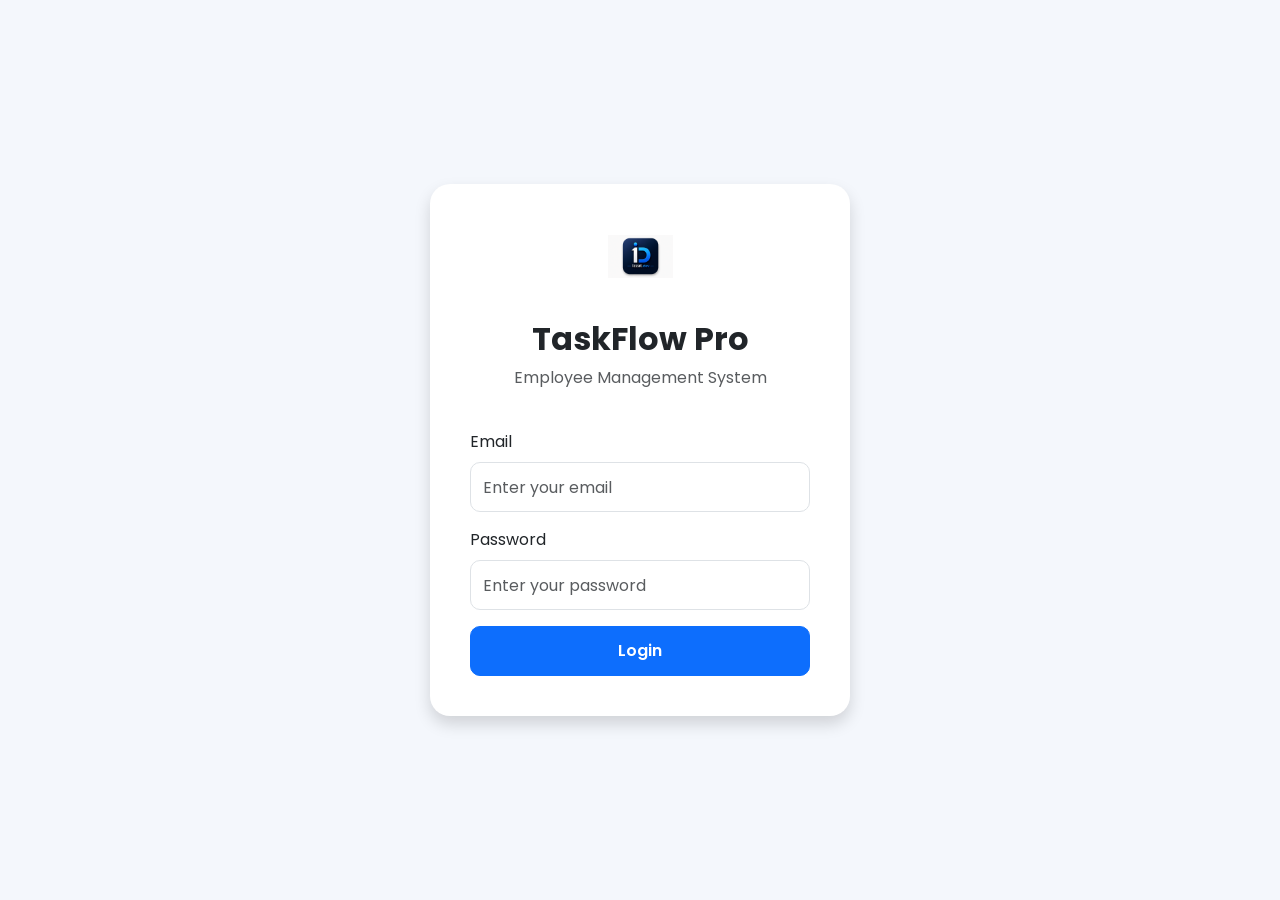
<file: index.html>
<!DOCTYPE html>
<html lang="en">
<head>
    <meta charset="UTF-8">
    <meta name="viewport" content="width=device-width, initial-scale=1.0">
    <title>TaskFlow Pro - Login</title>

    <!-- Bootstrap -->
    <link href="https://cdn.jsdelivr.net/npm/bootstrap@5.3.7/dist/css/bootstrap.min.css" rel="stylesheet">

    <!-- Bootstrap Icons -->
    <link rel="stylesheet" href="https://cdn.jsdelivr.net/npm/bootstrap-icons@1.13.1/font/bootstrap-icons.min.css">

    <!-- Google Font -->
    <link href="https://fonts.googleapis.com/css2?family=Poppins:wght@300;400;500;600;700&display=swap" rel="stylesheet">

    <!-- CSS -->
    <link rel="stylesheet" href="css/style.css">
</head>

<body>

<div class="container d-flex justify-content-center align-items-center vh-100">

    <div class="card login-card shadow">

        <div class="text-center mb-4">

            <img src="assets/images/izzat.dev.png" 
     alt="izzat.dev"
     class="login-logo">

            <h2 class="fw-bold mt-3">
                TaskFlow Pro
            </h2>

            <p class="text-muted">
                Employee Management System
            </p>

        </div>

        <form id="loginForm">

            <div class="mb-3">

                <label class="form-label">
                    Email
                </label>

                <input
                    type="email"
                    id="email"
                    class="form-control"
                    placeholder="Enter your email">

            </div>

            <div class="mb-3">

                <label class="form-label">
                    Password
                </label>

                <input
                    type="password"
                    id="password"
                    class="form-control"
                    placeholder="Enter your password">

            </div>

            <div id="errorMessage" class="text-danger small mb-3"></div>

            <button
                type="submit"
                class="btn btn-primary w-100">

                Login

            </button>

        </form>

    </div>

</div>

<script src="js/login.js"></script>

<script src="https://cdn.jsdelivr.net/npm/bootstrap@5.3.7/dist/js/bootstrap.bundle.min.js"></script>

</body>
</html>
</file>
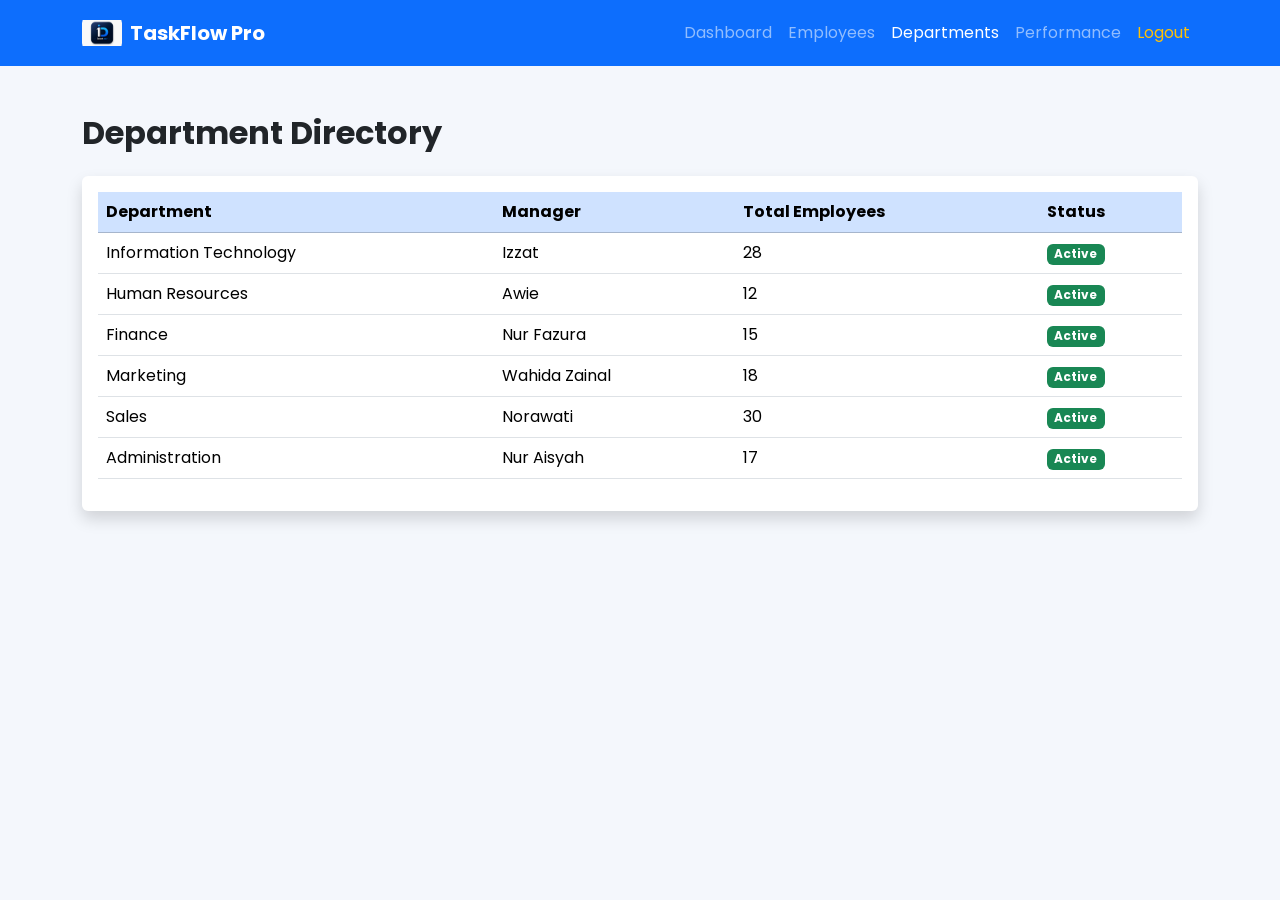
<file: departments.html>
<!DOCTYPE html>
<html lang="en">

<head>

<meta charset="UTF-8">
<meta name="viewport" content="width=device-width, initial-scale=1.0">

<title>Departments | TaskFlow Pro</title>

<link href="https://cdn.jsdelivr.net/npm/bootstrap@5.3.7/dist/css/bootstrap.min.css" rel="stylesheet">

<link rel="stylesheet" href="https://cdn.jsdelivr.net/npm/bootstrap-icons@1.13.1/font/bootstrap-icons.min.css">

<link href="https://fonts.googleapis.com/css2?family=Poppins:wght@300;400;500;600;700&display=swap" rel="stylesheet">

<link rel="stylesheet" href="css/style.css">

</head>

<body>

<nav class="navbar navbar-expand-lg navbar-dark bg-primary">

<div class="container">

<a class="navbar-brand fw-bold d-flex align-items-center" href="dashboard.html">

    <img src="assets/images/izzat.dev.png"
         alt="Logo"
         class="navbar-logo">

    <span class="ms-2">TaskFlow Pro</span>

</a>

<button class="navbar-toggler" data-bs-toggle="collapse" data-bs-target="#menu">

<span class="navbar-toggler-icon"></span>

</button>

<div class="collapse navbar-collapse" id="menu">

<ul class="navbar-nav ms-auto">

<li class="nav-item">
<a class="nav-link" href="dashboard.html">Dashboard</a>
</li>

<li class="nav-item">
<a class="nav-link" href="employees.html">Employees</a>
</li>

<li class="nav-item">
<a class="nav-link active" href="departments.html">Departments</a>
</li>

<li class="nav-item">
<a class="nav-link" href="performance.html">Performance</a>
</li>

<li class="nav-item">
<a class="nav-link text-warning" href="index.html">Logout</a>
</li>

</ul>

</div>

</div>

</nav>

<div class="container mt-5">

<h2 class="fw-bold mb-4">

Department Directory

</h2>

<div class="card shadow border-0">

<div class="card-body">

<div class="table-responsive">

<table class="table table-hover align-middle">

<thead class="table-primary">

<tr>

<th>Department</th>

<th>Manager</th>

<th>Total Employees</th>

<th>Status</th>

</tr>

</thead>

<tbody>

<tr>

<td>Information Technology</td>

<td>Izzat</td>

<td>28</td>

<td><span class="badge bg-success">Active</span></td>

</tr>

<tr>

<td>Human Resources</td>

<td>Awie</td>

<td>12</td>

<td><span class="badge bg-success">Active</span></td>

</tr>

<tr>

<td>Finance</td>

<td>Nur Fazura</td>

<td>15</td>

<td><span class="badge bg-success">Active</span></td>

</tr>

<tr>

<td>Marketing</td>

<td>Wahida Zainal</td>

<td>18</td>

<td><span class="badge bg-success">Active</span></td>

</tr>

<tr>

<td>Sales</td>

<td>Norawati</td>

<td>30</td>

<td><span class="badge bg-success">Active</span></td>

</tr>

<tr>

<td>Administration</td>

<td>Nur Aisyah</td>

<td>17</td>

<td><span class="badge bg-success">Active</span></td>

</tr>

</tbody>

</table>

</div>

</div>

</div>

</div>

<script src="https://cdn.jsdelivr.net/npm/bootstrap@5.3.7/dist/js/bootstrap.bundle.min.js"></script>

</body>

</html>
</file>
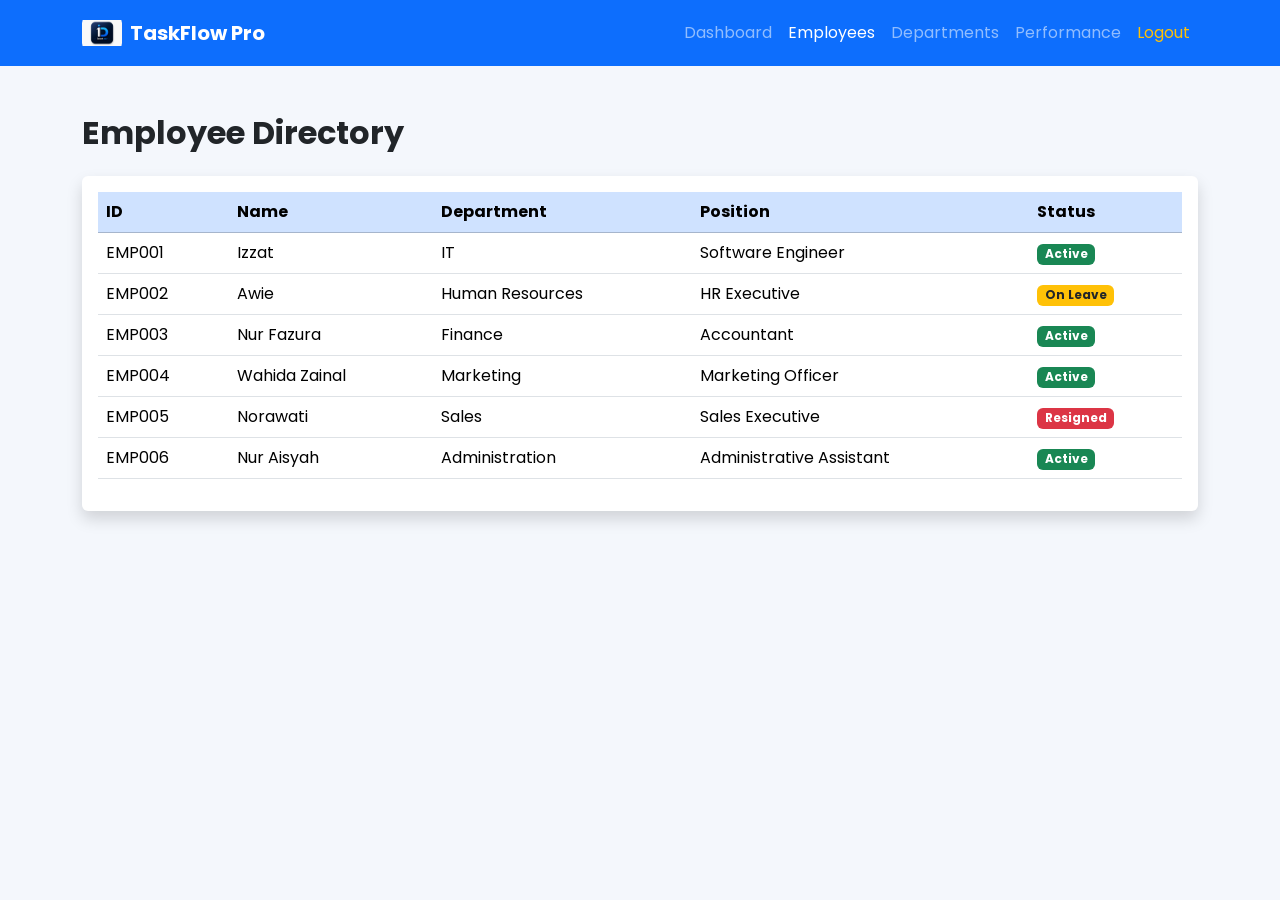
<file: employees.html>
<!DOCTYPE html>
<html lang="en">

<head>

    <meta charset="UTF-8">
    <meta name="viewport" content="width=device-width, initial-scale=1.0">

    <title>Employees | TaskFlow Pro</title>

    <link href="https://cdn.jsdelivr.net/npm/bootstrap@5.3.7/dist/css/bootstrap.min.css" rel="stylesheet">

    <link rel="stylesheet" href="https://cdn.jsdelivr.net/npm/bootstrap-icons@1.13.1/font/bootstrap-icons.min.css">

    <link href="https://fonts.googleapis.com/css2?family=Poppins:wght@300;400;500;600;700&display=swap" rel="stylesheet">

    <link rel="stylesheet" href="css/style.css">

</head>

<body>

<nav class="navbar navbar-expand-lg navbar-dark bg-primary">

<div class="container">

<a class="navbar-brand fw-bold d-flex align-items-center" href="dashboard.html">

    <img src="assets/images/izzat.dev.png"
         alt="Logo"
         class="navbar-logo">

    <span class="ms-2">TaskFlow Pro</span>

</a>

<button class="navbar-toggler" data-bs-toggle="collapse" data-bs-target="#menu">

<span class="navbar-toggler-icon"></span>

</button>

<div class="collapse navbar-collapse" id="menu">

<ul class="navbar-nav ms-auto">

<li class="nav-item">
<a class="nav-link" href="dashboard.html">Dashboard</a>
</li>

<li class="nav-item">
<a class="nav-link active" href="employees.html">Employees</a>
</li>

<li class="nav-item">
<a class="nav-link" href="departments.html">Departments</a>
</li>

<li class="nav-item">
<a class="nav-link" href="performance.html">Performance</a>
</li>

<li class="nav-item">
<a class="nav-link text-warning" href="index.html">Logout</a>
</li>

</ul>

</div>

</div>

</nav>

<div class="container mt-5">

<h2 class="fw-bold mb-4">

Employee Directory

</h2>

<div class="card shadow border-0">

<div class="card-body">

<div class="table-responsive">

<table class="table table-hover align-middle">

<thead class="table-primary">

<tr>

<th>ID</th>

<th>Name</th>

<th>Department</th>

<th>Position</th>

<th>Status</th>

</tr>

</thead>

<tbody>

<tr>

<td>EMP001</td>

<td>Izzat</td>

<td>IT</td>

<td>Software Engineer</td>

<td><span class="badge bg-success">Active</span></td>

</tr>

<tr>

<td>EMP002</td>

<td>Awie</td>

<td>Human Resources</td>

<td>HR Executive</td>

<td><span class="badge bg-warning text-dark">On Leave</span></td>

</tr>

<tr>

<td>EMP003</td>

<td>Nur Fazura</td>

<td>Finance</td>

<td>Accountant</td>

<td><span class="badge bg-success">Active</span></td>

</tr>

<tr>

<td>EMP004</td>

<td>Wahida Zainal</td>

<td>Marketing</td>

<td>Marketing Officer</td>

<td><span class="badge bg-success">Active</span></td>

</tr>

<tr>

<td>EMP005</td>

<td>Norawati</td>

<td>Sales</td>

<td>Sales Executive</td>

<td><span class="badge bg-danger">Resigned</span></td>

</tr>

<tr>

<td>EMP006</td>

<td>Nur Aisyah</td>

<td>Administration</td>

<td>Administrative Assistant</td>

<td><span class="badge bg-success">Active</span></td>

</tr>

</tbody>

</table>

</div>

</div>

</div>

</div>

<script src="https://cdn.jsdelivr.net/npm/bootstrap@5.3.7/dist/js/bootstrap.bundle.min.js"></script>

</body>

</html>
</file>
<file: css/style.css>
*{
    margin:0;
    padding:0;
    box-sizing:border-box;
    font-family:'Poppins',sans-serif;
}

body{

    background:#f4f7fc;

}

.navbar-logo{
    width:40px;
    height:40px;
    object-fit:contain;
    border-radius:10px;
}

.login-card{

    width:420px;
    padding:40px;
    border:none;
    border-radius:20px;

}

.login-logo{
    width:65px;
    height:65px;
    object-fit:contain;
    margin-bottom:15px;
}

.logo{

    width:80px;
    height:80px;

    background:#0d6efd;

    color:white;

    border-radius:50%;

    display:flex;

    justify-content:center;

    align-items:center;

    margin:auto;

    font-size:35px;

}

.form-control{

    height:50px;
    border-radius:10px;

}

.btn{

    height:50px;
    border-radius:10px;
    font-weight:600;

}
</file>
